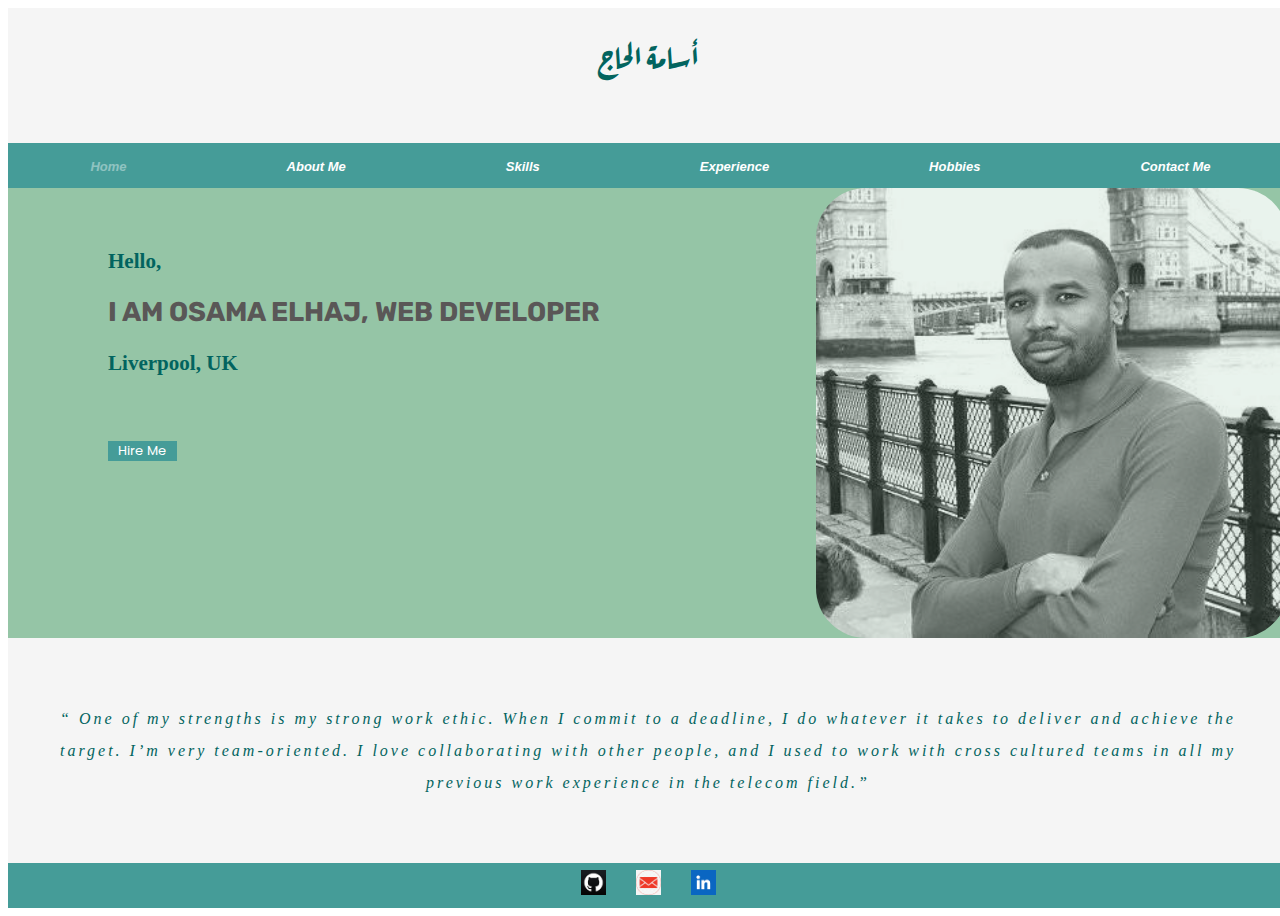
<file: index.html>
<!DOCTYPE html>
<html lang="en">
<head>
    <meta charset="UTF-8">
    <title>portfilio</title>
    <meta name="viewport" content="width=device-width, initial-scale=1">
    <link rel="stylesheet" type="text/css" href="styles/index.css">
    
</head>
<body> 
    <div class= "pagesContainer">
        <div class= "header">            
            <h1>أسامة الحاج</h1>
        </div>
        
        <div class= "navbar"> 
            <div class="buttons" id="disabled">
                <button type="button" disabled>Home</button>
            </div>
            <div class="buttons" id="about">
                <button type="button" onclick="document.location='about.html'">About Me</button>
            </div>
            <div class="buttons" id="skills">   
                <button type="button" onclick="document.location='skills.html'">Skills</button>
            </div>
            <div class="buttons" id="experience">
                <button type="button" onclick="document.location='experience.html'">Experience</button> 
            </div>
            <div class="buttons" id="hobbies">
                <button type="button" onclick="document.location='hobbies.html'">Hobbies</button> 
            </div>
            <div class="buttons" id="contact">
                <button type="button" onclick="document.location='contact.html'">Contact Me</button> 
            </div>
        </div>

        <div class= "profileContent">    
            <div class = "profileIntro">
                <h3>Hello,</h3>
                <h2>I AM OSAMA ELHAJ, WEB DEVELOPER</h2>
                <h3>Liverpool, UK</h3>
                <br>
                <br>
                <a class= "hire-me-btn" href="contact.html">Hire Me</a>  
            </div>
            <div class="profileImage">
                <img id = "profile-image" src ="images/profile image.png" alt ="main photo" height= 100% width=100%>
            </div> 
        </div>
        
        <div class= "pagesContent">
            <div class = "about_text">
                <q> One of my strengths is my strong work ethic. When I commit to a deadline, I do whatever it takes to deliver and achieve the target. I’m very team-oriented. I love collaborating with other people, and I used to work with cross cultured teams in all my previous work experience in the telecom field.</q>
            </div>
        </div>

        <div class= "footer">
            <a href="https://github.com/maryoud2000">
                <img id="github" src="images/github.png" alt="github" width="25" height="25" > 
            </a>
            <a href="mailto:someone@example.com">
            <img id= "email" src="images/gmail.png" alt="email" width="25" height="25">
            </a>
            <a href="https://www.linkedin.com/in/osama-h-m-elhaj/">
            <img id= "linkedin" src="images/linkedin.png" alt="linkedin" width="25" height="25">
            </a>
        </div>
    
    </div>
    <script src="scripts/index.js" type="text/javascript"></script>
</body>
</html>
</file>
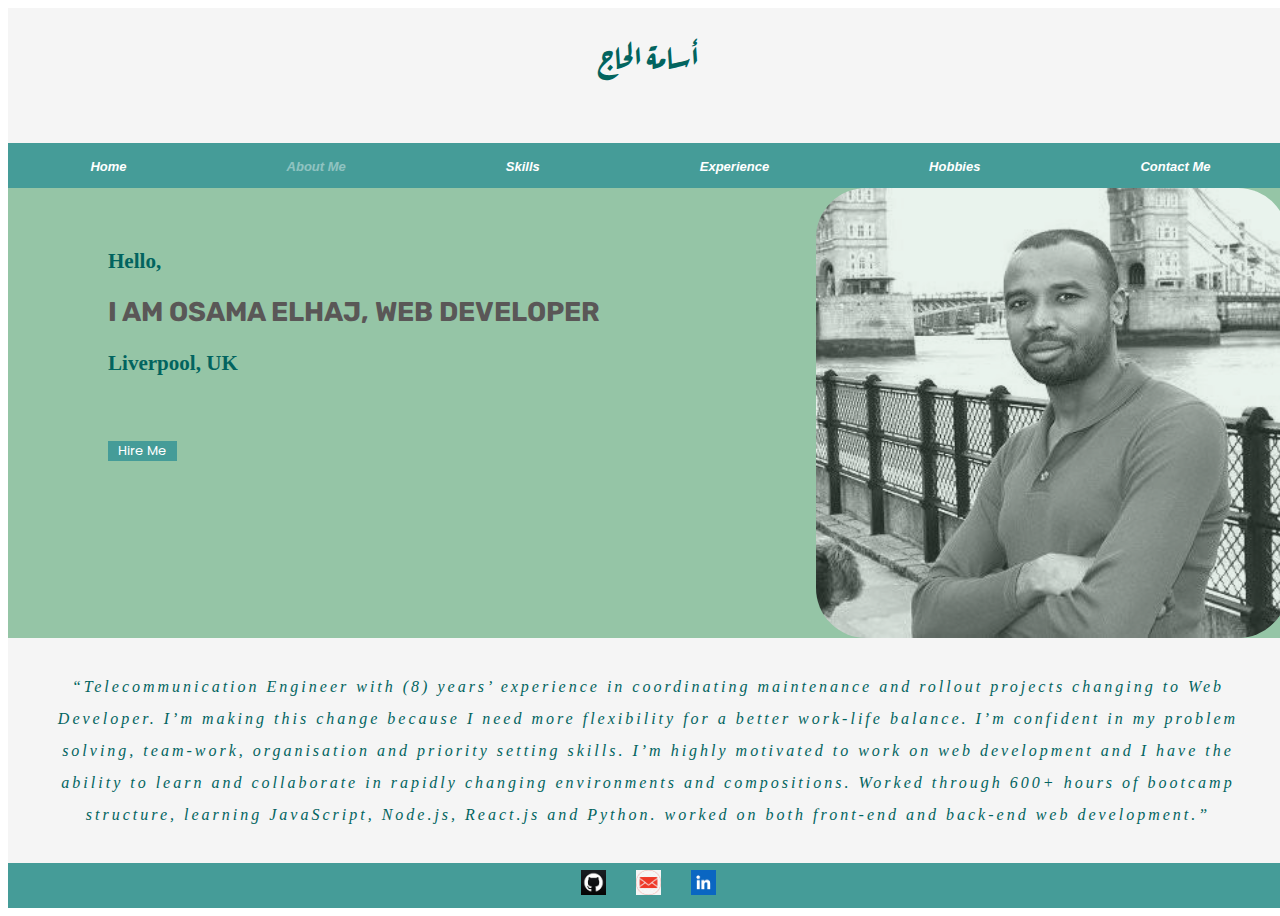
<file: about.html>
<!DOCTYPE html>
<html lang="en">
<head>
    <meta charset="UTF-8">
    <title>About Me</title>
    <meta name="viewport" content="width=device-width, initial-scale=1">
    <link rel="stylesheet" type="text/css" href="styles/index.css">
    
</head>
<body>
    <div class= "pagesContainer">
        <div class= "header">            
            <h1>أسامة الحاج</h1>
        </div>
        
        <div class= "navbar"> 
            <div class="buttons" id="home">
                <button type="button" onclick="document.location='index.html'">Home</button>
            </div>
            <div class="buttons" id="disabled">
                <button type="button" disabled>About Me</button>
            </div>
            <div class="buttons" id="Skills">   
                <button type="button" onclick="document.location='skills.html'">Skills</button>
            </div>
            <div class="buttons" id="experience">
                <button type="button" onclick="document.location='experience.html'">Experience</button> 
            </div>
            <div class="buttons" id="hobbies">
                <button type="button" onclick="document.location='hobbies.html'">Hobbies</button> 
            </div>
            <div class="buttons" id="contact">
                <button type="button" onclick="document.location='contact.html'">Contact Me</button> 
            </div>
        </div>

        <div class= "profileContent">    
            <div class = "profileIntro">
                <h3>Hello,</h3>
                <h2>I AM OSAMA ELHAJ, WEB DEVELOPER</h2>
                <h3>Liverpool, UK</h3>
                <br>
                <br>
                <a class= "hire-me-btn" href="contact.html">Hire Me</a>  
            </div>
            <div class="profileImage">
                <img id = "profile-image" src ="images/profile image.png" alt ="main photo" height= 100% width=100%>
            </div> 
        </div>
        
        <div class= "pagesContent">
            <div class= "about_text">
                <q>Telecommunication Engineer with (8) years’ experience in coordinating maintenance and rollout projects changing to Web Developer. I’m making this change because I need more flexibility for a better work-life balance. 
                    I’m confident in my problem solving, team-work, organisation and priority setting skills. I’m highly motivated to work on web development and I have the ability to learn and collaborate in rapidly changing environments and compositions. Worked through 600+ hours of bootcamp structure, learning JavaScript, Node.js, React.js and Python. worked on both front-end and back-end web development.</q>
            </div>
        </div>

        <div class= "footer">
            <a href="https://github.com/maryoud2000">
                <img id="github" src="images/github.png" alt="github" width="25" height="25" > 
            </a>
            <a href="mailto:someone@example.com">
                <img id= "email" src="images/gmail.png" alt="email" width="25" height="25">
            </a>
            <a href="https://www.linkedin.com/in/osama-h-m-elhaj/">
                <img id= "linkedin" src="images/linkedin.png" alt="linkedin" width="25" height="25">
            </a>
        </div>
    
    </div>
    <script src="scripts/index.js"></script>
</body>
</html>
</file>
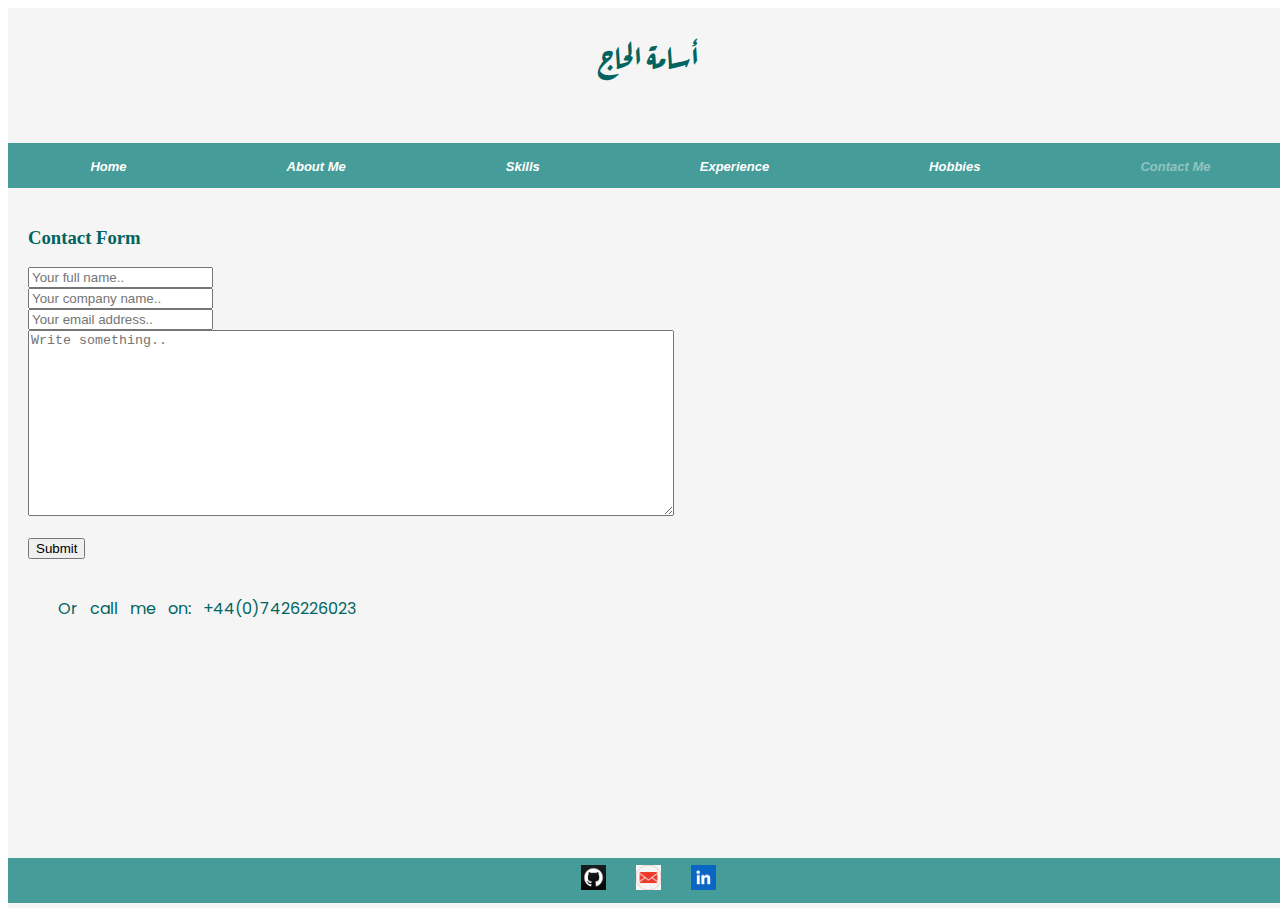
<file: contact.html>
<!DOCTYPE html>
<html lang="en">
<head>
    <meta charset="UTF-8">
    <title>Contact Me</title>
    <meta name="viewport" content="width=device-width, initial-scale=1">
    <link rel="stylesheet" type="text/css" href="styles/index.css">
    
</head>
<body> 
    <div class= "pagesContainer">
        <div class= "header">            
            <h1>أسامة الحاج</h1>
        </div>
        
        <div class= "navbar"> 
            <div class="buttons" id="home">
                <button type="button" onclick="document.location='index.html'">Home</button>
            </div>
            <div class="buttons" id="about me">
                <button type="button" onclick="document.location='about.html'">About Me</button>
            </div>
            <div class="buttons" id="Skills">   
                <button type="button" onclick="document.location='skills.html'">Skills</button>
            </div>
            <div class="buttons" id="experience">
                <button type="button" onclick="document.location='experience.html'">Experience</button> 
            </div>
            <div class="buttons" id="hobbies">
                <button type="button" onclick="document.location='hobbies.html'">Hobbies</button> 
            </div>
            <div class="buttons" id="disabled">
                <button type="button" disabled>Contact Me</button> 
            </div>
        </div>

        <div class="contact">
            <h3>Contact Form</h3>

            <div class="form">       
              <div class="info">
                <input type="text" id="fname" name="fullName" placeholder="Your full name..">
              </div>
            </div>

            <div class="form">       
              <div class="info">
                <input type="text" id="company" name="YourCompany" placeholder="Your company name..">
              </div>
            </div>

            <div class="form">      
              <div class="info">
                <input type="text" id="eContact" name="emailaddress" placeholder="Your email address..">
              </div>
            </div>

            <div class="form">       
              <div class="info">
                <textarea id="subject" name="subject" placeholder="Write something.."></textarea>
              </div>
            </div>

            <br>

            <div class="form">
              <input type="submit" value="Submit">
            </div>  

            <br>
              
            <p>Or call me on: +44(0)7426226023</p>          
          </div>        

        <div class= "footer">
            <a href="https://github.com/maryoud2000">
                <img id="github" src="images/github.png" alt="github" width="25" height="25" > 
            </a>
            <a href="mailto:someone@example.com">
            <img id= "email" src="images/gmail.png" alt="email" width="25" height="25">
            </a>
            <a href="https://www.linkedin.com/in/osama-h-m-elhaj/">
            <img id= "linkedin" src="images/linkedin.png" alt="linkedin" width="25" height="25">
            </a>
        </div>
    
    </div>
    <script src="scripts/index.js"></script>
</body>
</html>
</file>
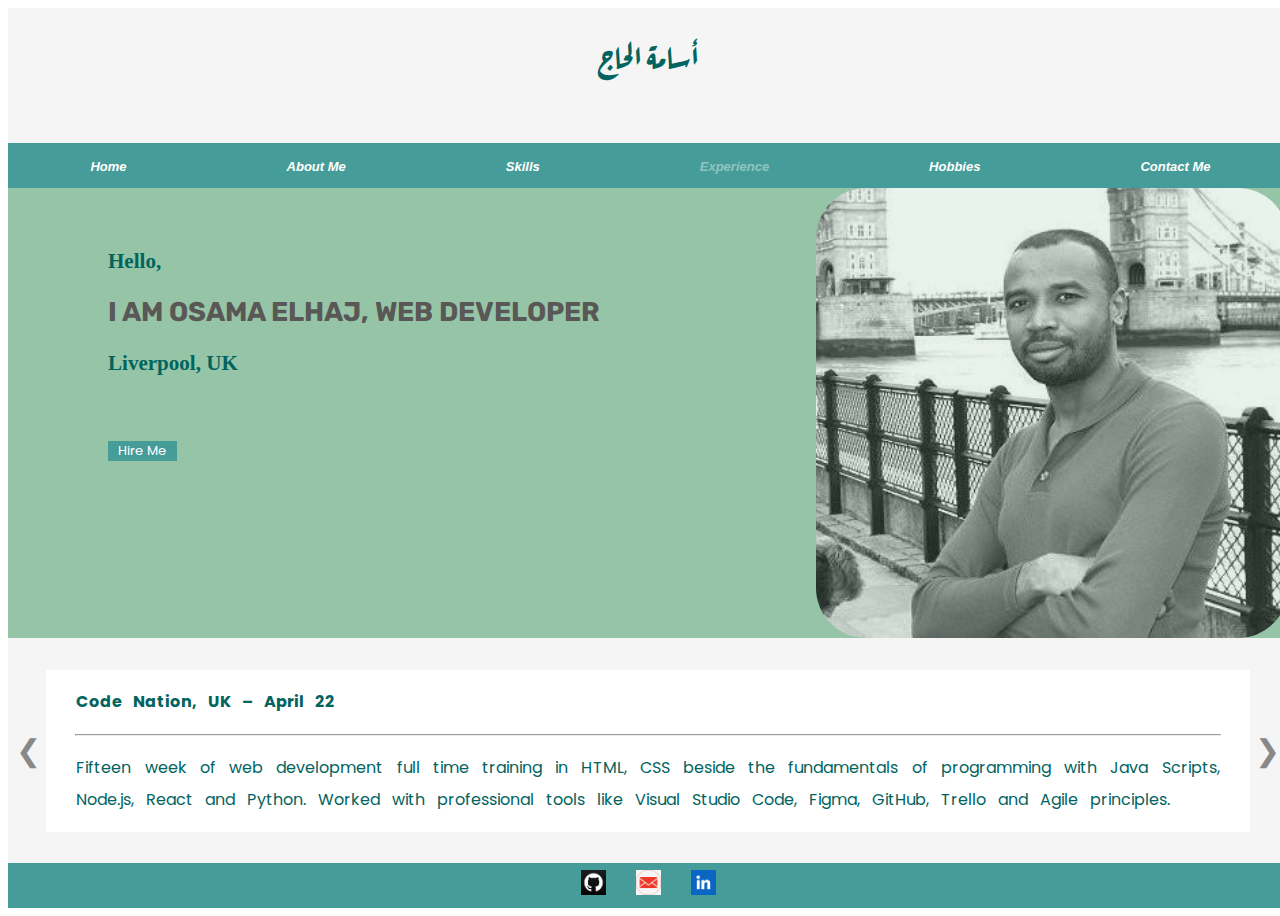
<file: experience.html>
<!DOCTYPE html>
<html lang="en">
<head>
    <meta charset="UTF-8">
    <title>My Experiences</title>
    <meta name="viewport" content="width=device-width, initial-scale=1">
    <link rel="stylesheet" type="text/css" href="styles/index.css">
    
</head>
<body>
    <div class= "pagesContainer">
        <div class= "header">            
            <h1>أسامة الحاج</h1>
        </div>
        
        <div class= "navbar"> 
            <div class="buttons" id="home">
                <button type="button" onclick="document.location='index.html'">Home</button>
            </div>
            <div class="buttons" id="about me">
                <button type="button" onclick="document.location='about.html'">About Me</button>
            </div>
            <div class="buttons" id="Skills">   
                <button type="button" onclick="document.location='skills.html'">Skills</button>
            </div>
            <div class="buttons" id="disabled">
                <button type="button" disabled>Experience</button> 
            </div>
            <div class="buttons" id="hobbies">
                <button type="button" onclick="document.location='hobbies.html'">Hobbies</button> 
            </div>
            <div class="buttons" id="contact">
                <button type="button" onclick="document.location='contact.html'">Contact Me</button> 
            </div>
        </div>

        <div class= "profileContent">    
            <div class = "profileIntro">
                <h3>Hello,</h3>
                <h2>I AM OSAMA ELHAJ, WEB DEVELOPER</h2>
                <h3>Liverpool, UK</h3>
                <br>
                <br>
                <a class= "hire-me-btn" href="contact.html">Hire Me</a>  
            </div>
            <div class="profileImage">
                <img id = "profile-image" src ="images/profile image.png" alt ="main photo" height= 100% width=100%>
            </div> 
        </div>
        
        <div class= "pagesContent">
            <div class = "slideshow-container">
                <div class="select">
                    <a class="prev" onclick="plusSlides(-1)">&#10094;</a>
                </div>
                <div class="mySlides">
                    <p class="pages">Code Nation, UK – April 22</p>
                    <hr>
                    <p>Fifteen week of web development full time training in HTML, CSS beside the fundamentals of programming with Java Scripts, Node.js, React and Python. Worked with professional tools like Visual Studio Code, Figma, GitHub, Trello and Agile principles.</p>
                </div>
                <div class="mySlides">
                    <p class="pages">Niya Network, UK – Oct 21</p>
                    <hr>
                    <p>Provided a range of personal skills and leadership trainings; leadership, problem solving, critical thinking, presentation, Agile and Scrum methodologies.</p>
                </div>
                <div class="mySlides">
                    <p class="pages">International Marketing Workshop at University of Applied Management Studies in Germany - May, 18</p>
                    <hr>
                    <p>Focusing on creating the best Social Media Marketing Strategy considering culture dimensions. Organised by:</p>
                    <p>- University of Applied Management Studies</p>
                    <p>- Liverpool John Moore's University.</p>
                </div>
                <div class="select">
                    <a class="next" onclick="plusSlides(1)">&#10095;</a> 
                </div>
            </div>                 
        </div>

        <div class= "footer">
            <a href="https://github.com/maryoud2000">
                <img id="github" src="images/github.png" alt="github" width="25" height="25" > 
            </a>
            <a href="mailto:someone@example.com">
            <img id= "email" src="images/gmail.png" alt="email" width="25" height="25">
            </a>
            <a href="https://www.linkedin.com/in/osama-h-m-elhaj/">
            <img id= "linkedin" src="images/linkedin.png" alt="linkedin" width="25" height="25">
            </a>
        </div>
    
    </div>
    <script src="scripts/index.js"></script>
</body>
</html>
</file>
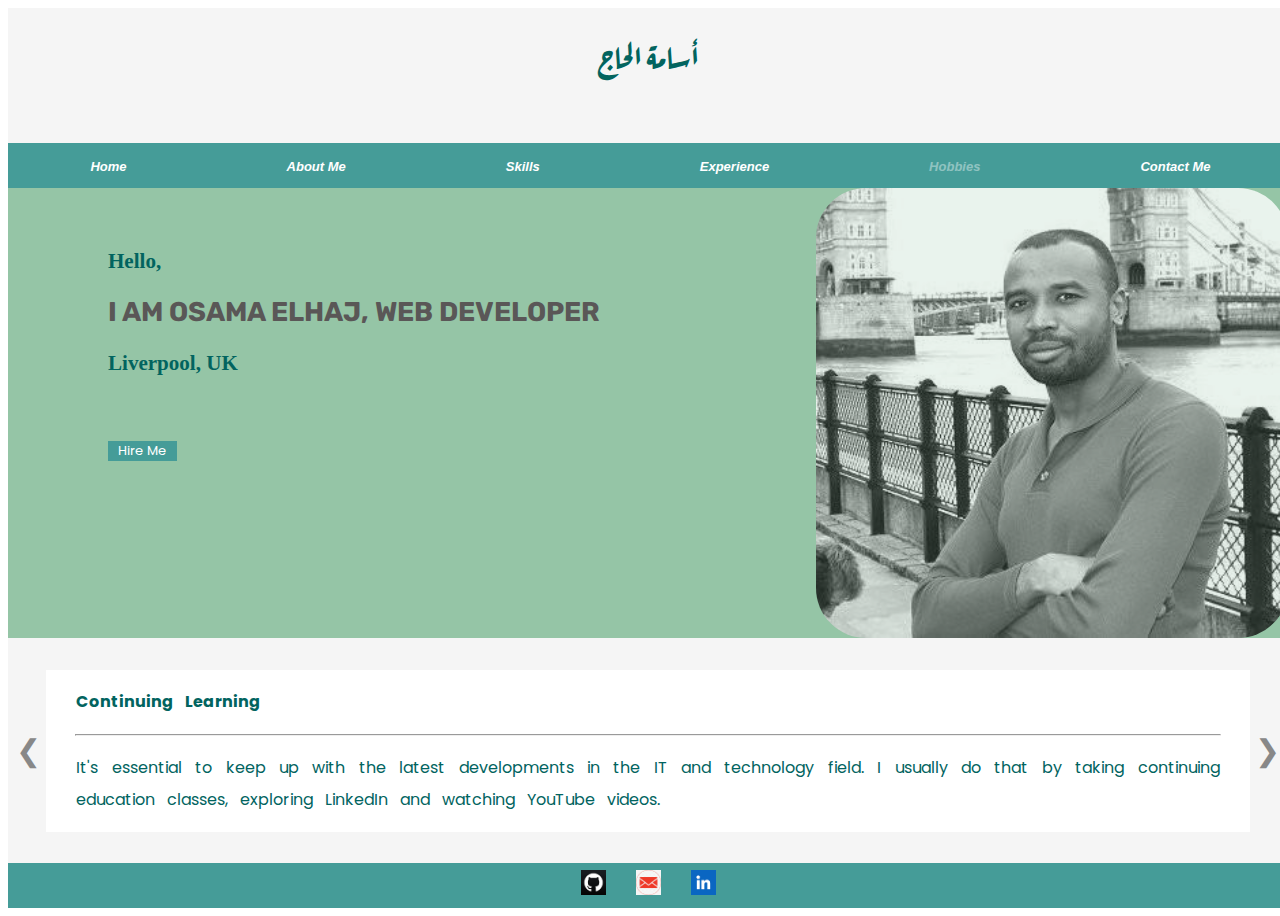
<file: hobbies.html>
<!DOCTYPE html>
<html lang="en">
<head>
    <meta charset="UTF-8">
    <title>hobbies</title>
    <meta name="viewport" content="width=device-width, initial-scale=1">
    <link rel="stylesheet" type="text/css" href="styles/index.css">
    
</head>
<body>
    <div class= "pagesContainer">
        <div class= "header">            
            <h1>أسامة الحاج</h1>
        </div>
        
        <div class= "navbar"> 
            <div class="buttons" id="home">
                <button type="button" onclick="document.location='index.html'">Home</button>
            </div>
            <div class="buttons" id="about me">
                <button type="button" onclick="document.location='about.html'">About Me</button>
            </div>
            <div class="buttons" id="Skills">   
                <button type="button" onclick="document.location='skills.html'">Skills</button>
            </div>
            <div class="buttons" id="experience">
                <button type="button" onclick="document.location='experience.html'">Experience</button> 
            </div>
            <div class="buttons" id="disabled">
                <button type="button" disabled>Hobbies</button> 
            </div>
            <div class="buttons" id="contact">
                <button type="button" onclick="document.location='contact.html'">Contact Me</button> 
            </div>
        </div>

        <div class= "profileContent">    
            <div class = "profileIntro">
                <h3>Hello,</h3>
                <h2>I AM OSAMA ELHAJ, WEB DEVELOPER</h2>
                <h3>Liverpool, UK</h3>
                <br>
                <br>
                <a class= "hire-me-btn" href="contact.html">Hire Me</a>  
            </div>
            <div class="profileImage">
                <img id = "profile-image" src ="images/profile image.png" alt ="main photo" height= 100% width=100%>
            </div> 
        </div>
        
        <div class= "pagesContent">
            <div class = "slideshow-container">
                <div class="select">
                    <a class="prev" onclick="plusSlides(-1)">&#10094;</a>
                </div>
                <div class="mySlides">
                    <p class="pages">Continuing Learning</p>
                    <hr>
                    <p>It's essential to keep up with the latest developments in the IT and technology field. I usually do that by taking continuing education classes, exploring LinkedIn and watching YouTube videos.</p>   
                </div>
                <div class="mySlides">
                    <p class="pages">Community Activities</p>
                    <hr>
                    <p>I enjoy community activities. I support the Sudanese community in Liverpool about many things, many of them struggling with communication, like contacting the council, housing associations, doing applications or filling forms.</p>
                </div>
                <div class="mySlides">
                    <p class="pages">Work Out</p>
                    <hr>
                    <p>One of my hobbies is working out. In addition to exercising, I would like to meet other people and get to know them on a more casual basis through gyms.</p>
                </div>
                <div class="mySlides">
                    <p class="pages">Travelling</p>
                    <hr>
                    <p>By travelling, I am able to adapt to various situations and utilize my organizational and planning skills to have as much fun as possible. When travelling, I anticipate delays and other interruptions. I always have hard copy tickets, hotel bookings, a list of important contacts and make sure I have cash on my bucket, not just a visa card. </p>
                </div>
                <div class="mySlides">
                    <p class="pages">Decoration</p>
                    <hr>
                    <p>I live by myself, I am very self-organised and I like to put everything in place. Organising and decorating my flat is very significant for me. This helps me to relax and think creatively.</p>
                </div>
                <div class="mySlides">
                    <p class="pages">Cooking</p>
                    <hr>
                    <p>I enjoy cooking too much and I always like to do novel things and come up with something unusual. It also helps me to keep thinking about different things.</p>
                </div>
                <div class="select">
                    <a class="next" onclick="plusSlides(1)">&#10095;</a> 
                </div>
            </div>                 
        </div>

        <div class= "footer">
            <a href="https://github.com/maryoud2000">
                <img id="github" src="images/github.png" alt="github" width="25" height="25" > 
            </a>
            <a href="mailto:someone@example.com">
            <img id= "email" src="images/gmail.png" alt="email" width="25" height="25">
            </a>
            <a href="https://www.linkedin.com/in/osama-h-m-elhaj/">
            <img id= "linkedin" src="images/linkedin.png" alt="linkedin" width="25" height="25">
            </a>
        </div>
    
    </div>
    <script src="scripts/index.js"></script>
</body>
</html>
</file>
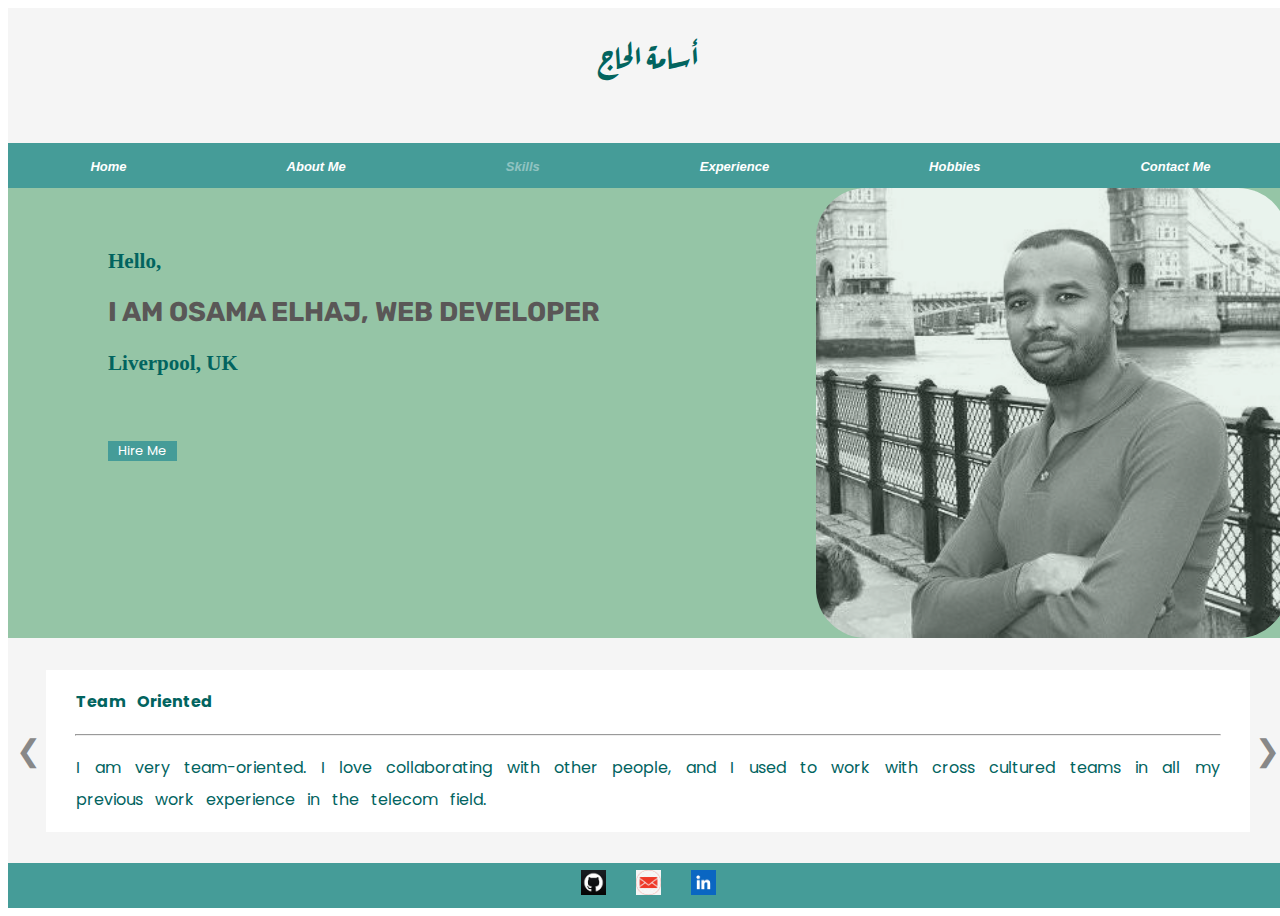
<file: skills.html>
<!DOCTYPE html>
<html lang="en">
<head>
    <meta charset="UTF-8">
    <title>My Skills</title>
    <meta name="viewport" content="width=device-width, initial-scale=1">
    <link rel="stylesheet" type="text/css" href="styles/index.css">
    
</head>
<body>
    <div class= "pagesContainer">
        <div class= "header">            
            <h1>أسامة الحاج</h1>
        </div>
        
        <div class= "navbar"> 
            <div class="buttons" id="home">
                <button type="button" onclick="document.location='index.html'">Home</button>
            </div>
            <div class="buttons" id="about me">
                <button type="button" onclick="document.location='about.html'">About Me</button>
            </div>
            <div class="buttons" id="disabled">   
                <button type="button" disabled>Skills</button>
            </div>
            <div class="buttons" id="experience">
                <button type="button" onclick="document.location='experience.html'">Experience</button> 
            </div>
            <div class="buttons" id="hobbies">
                <button type="button" onclick="document.location='hobbies.html'">Hobbies</button> 
            </div>
            <div class="buttons" id="contact">
                <button type="button" onclick="document.location='contact.html'">Contact Me</button> 
            </div>
        </div>

        <div class= "profileContent">    
            <div class = "profileIntro">
                <h3>Hello,</h3>
                <h2>I AM OSAMA ELHAJ, WEB DEVELOPER</h2>
                <h3>Liverpool, UK</h3>
                <br>
                <br>
                <a class= "hire-me-btn" href="contact.html">Hire Me</a>  
            </div>
            <div class="profileImage">
                <img id = "profile-image" src ="images/profile image.png" alt ="main photo" height= 100% width=100%>
            </div> 
        </div>
        
        <div class= "pagesContent">
            <div class = "slideshow-container">
                <div class="select">
                    <a class="prev" onclick="plusSlides(-1)">&#10094;</a>
                </div>
                <div class="mySlides">
                    <p class="pages">Team Oriented</p>
                    <hr>
                    <p>I am very team-oriented. I love collaborating with other people, and I used to work with cross cultured teams in all my previous work experience in the telecom field.</p>   
                </div>
                <div class="mySlides">
                    <p class="pages">Independence</p>
                    <hr>
                    <p>Comfortable working with minimal supervision and good at communicating progress.</p>
                </div>
                <div class="mySlides">
                    <p class="pages">Time Management</p>
                    <hr>
                    <p>Able to produce results with quick turnarounds in a fast-paced and agile environment.</p>
                </div>
                <div class="mySlides">
                    <p class="pages">Professional Development</p>
                    <hr>
                    <p>Driven to learn new things and grow as a developer and team member.</p>
                </div>
                <div class="mySlides">
                    <p class="pages">Problem Solving</p>
                    <hr>
                    <p>During my time as a field maintenance engineer, my most valuable skills were problem solving and creative thinking. I’m known for coming up with creative solutions to problems. </p>
                </div>
                <div class="mySlides">
                    <p class="pages">Hard Worker</p>
                    <hr>
                    <p>One of my strengths is my strong work ethic. When I commit to a deadline, I do whatever it takes to deliver and achieve the target. </p>
                </div>
                <div class="mySlides">
                    <p class="pages">Tools & Languages</p>
                    <hr>
                    <p>Visual Studio Code, HTML, CSS, Java Script, Node.js, React, REST API's, Python, MySQL, Github, Trello, Figma, Agile.</p>
                </div>
                <div class="select">
                    <a class="next" onclick="plusSlides(1)">&#10095;</a> 
                </div>
            </div>                 
        </div>

        <div class= "footer">
            <a href="https://github.com/maryoud2000">
                <img id="github" src="images/github.png" alt="github" width="25" height="25" > 
            </a>
            <a href="mailto:someone@example.com">
            <img id= "email" src="images/gmail.png" alt="email" width="25" height="25">
            </a>
            <a href="https://www.linkedin.com/in/osama-h-m-elhaj/">
            <img id= "linkedin" src="images/linkedin.png" alt="linkedin" width="25" height="25">
            </a>
        </div>
    
    </div>
    <script src="scripts/index.js"></script>
</body>
</html>
</file>
<file: styles/index.css>
@import url('https://fonts.googleapis.com/css2?family=Aref+Ruqaa&family=Merienda:wght@400;700&family=Righteous&display=swap');
@import url('https://fonts.googleapis.com/css2?family=Dongle:wght@700&family=M+PLUS+Code+Latin:wght@600&family=Rubik:wght@700&display=swap');@import url('https://fonts.googleapis.com/css2?family=Dongle:wght@700&family=M+PLUS+Code+Latin:wght@600&family=Rubik:wght@300&display=swap');
@import url('https://fonts.googleapis.com/css2?family=Poppins:wght@200;500;800&display=swap');

.pagesContainer{
    width: 100vw; height: 100vh; 
    display: flex;
    flex-direction: column;
    background-color: whitesmoke;
}

.header {
    width: 100%; height: 15%;
    text-align: center;
    color: #02645f;
}

.navbar {
    width: 100%; height: 5%;
    border: #285754 5px;
    background-color: #459C98;
    display: flex; 
    align-items: center;
    justify-content: center;
    justify-content: space-around;
}

button{
    font-family: 'Open Sans', sans-serif;
    font-size:small;
    font-style: italic;
    font-weight: bolder;
    color: rgb(255, 255, 255);
    background-color: #459C98;
    border: none;
    margin-left: 5px; 
}

button:hover {
    background-color: #95C5A6;
    border-radius: 50%;
    cursor: pointer;
    cursor: hand;
}

#disabled {
    opacity: 0.4;
    cursor: not-allowed;
}

.profileContent {
    width: 100%; height: 50%;
    background-color: #95C5A6;
    align-items: center;
    display: flex;  
}

.profileIntro {
    width: 60%; height: 100%;
    margin-left: 100px;
    margin-top: 80px;
    font-size: large;
}

a:link, a:visited { 
    padding: 0px 10px;
    text-align: center;
    text-decoration: none;
    display: inline-block;
    color: white;
    font-family: 'Poppins', sans-serif;
    font-size:small;
    background-color: #459C98;
}
  
a:hover, a:active {
    cursor: hand;
    cursor: pointer;
    border-radius: 0%;
}

.profileImage {
    width: 40%; height: 100%;
}

#profile-image {   
    border-radius: 50px;
    opacity: 0.8;  
}

.profileContent .profileIntro span {
    background-color: rgb(115, 141, 130);
    color: black;
    border: 2px solid #2b382c;
    border-radius: 12px;
    padding: 3px 8px;
    text-align: center;
}

.pagesContent {
    width: 100%; height: 25%;
    background-color: white; 
    color: #02645f;
    font-family: inherit;
    line-height: 2;
    background-color: whitesmoke;
    display: flex;
    align-items: center;
}

.footer {
    width: 100%; height: 5%;
    background-color: #459C98;
    display: flex;
    justify-content: center;
    align-items: center;  
}
#email {
    margin-left: 10px;
    margin-right: 10px;
}

h1 {  
    font-family: 'Aref Ruqaa', serif;
}

h2 { 
    font-family: 'Rubik', sans-serif; 
    color: rgb(90, 87, 87);
}

h3 {
    color: #02645f;
}

h4 {
    margin-left: 30px;
}

p {
    color: #02645f;
    word-spacing: 8px;
    line-height: 2;
    text-align: justify;
    margin-left: 30px; margin-right: 30px;
    font-family: 'Poppins', sans-serif;
    -webkit-font-smoothing: antialiased;
    -moz-osx-font-smoothing: grayscale;
}

hr {width: 95%; margin-left: auto;margin-right: auto;}

/* Slides ############################################################## */
/* Slideshow container */
.slideshow-container {
    width: 100%; height: 25%;
    display: flex;
    flex-direction: row;
    align-items: center;
    justify-content: center;
    
}
  
/* Slides */
.mySlides {
    width: 94%;
    display: none;
    background-color: white;
}

  
/* Next & previous buttons */
.prev, .next {
    cursor: pointer;
    padding: 5px;
    color: #888;
    font-size: 30px;
    border-radius: 0 3px 3px 0;
    user-select: none;
    margin-top: 0px;
}
  
/* Position the "next button" to the right */
.next {
    right: 0;
}

/* Position the "prev button" to the left */
.prev {
    left: 0;
}

/* On hover, add a black background color with a little bit see-through */
.prev:hover, .next:hover {
    background-color: rgb(115, 141, 130);
    color: rgb(255, 255, 255);
}
  
/* changing headings color*/
.pages {
    color: #02645f;
    font-weight: bold;
}

.about_text{
    text-align: center;
    padding: 30px;
    font-style: italic;
    letter-spacing: 3px;
}

.hire-me-btn {
    display: inline-block;
    color: rgb(65, 61, 61);
    padding: 3px 9px 3px;
    font-size: medium;
    font-family: 'Segoe UI', Tahoma, Geneva, Verdana, sans-serif;
    background: rgb(253, 249, 44);
}

.contact{
    width: 100%; height: 70%;
    padding: 20px;
}

textarea{
    width: 50%; height: 180px;
}

/* mobile device view ############################################################## */
@media only screen and (max-width: 700px) {
    .pagesContainer {
        height: 100%;
        width: 100%; 
    }
    
    h1{
        margin: 0;
    }

    .header {
        height: 10%;
    }

    .navbar {
        display: flex; 
        flex-wrap: wrap;
        flex-direction: column;
        align-items: center;
        justify-content: center;
        justify-content: space-around;
        height: 20%;
    }

    .profileContent {
        height: 45%;
        margin: 0;
        display: flex;
        flex-direction: column;
    }

    .profileIntro {
        margin-top: 0%;
        margin-left: 5px;
        font-size: small;
        justify-content: center;
        align-items: center;
        width: 100%; height: 48%; 
    }

    .profileImage {
        margin: 0;
        justify-content: center;
        align-items: center; 
        width: 80%; height: 49%; 
    }

    .pagesContent {
        height: 20%;
    }

    .about_text{
        padding: 0;
        margin-top: 5px;
    }

    .contact {
        height: 100%;
    }

    .footer {
        height: 5%;
    }
}
</file>
